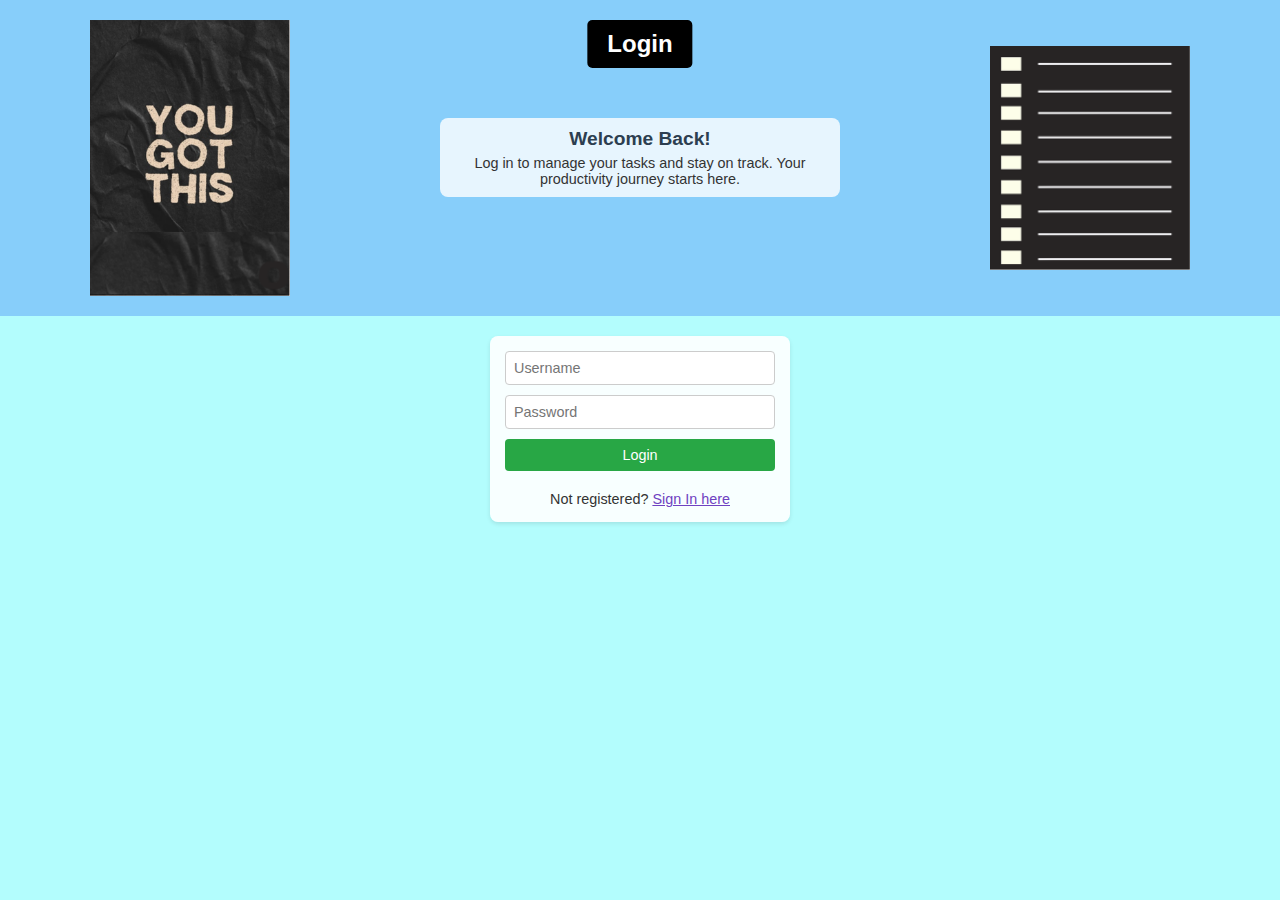
<file: index.html>
<!DOCTYPE html>
<html lang="en">
<head>
    <meta charset="UTF-8">
    <meta name="viewport" content="width=device-width, initial-scale=1.0">
    <title>Task Manager</title>
    <link rel="stylesheet" href="styles.css">
</head>
<body>
    <section class="top">
        <!-- <img src="1.png" alt="You Got This"> -->
        <!-- <div class="head">
            <h1>Task Manager</h1>
        </div> -->
        <div class="intro">
            <h2>Welcome to Your Task Manager</h2>
            <p>Stay organized and productive! Add tasks with deadlines, mark them as complete, and track your progress—let's achieve your goals—one task at a time.</p>
        </div>
        <!-- <img src="2.png" alt="Checklist"> -->
    </section>

    <section class="bottom">
        <div class="task-container">
            <!-- Menu Bar -->
            <div class="menu-bar">
                <button id="allTasksBtn" class="menu-btn active">All Tasks</button>
                <button id="completedTasksBtn" class="menu-btn">Completed</button>
                <button id="incompleteTasksBtn" class="menu-btn">Incomplete</button>
                <button id="deletedTasksBtn" class="menu-btn">Deleted</button>
                <button id="logoutBtn" class="menu-btn logout">Logout</button>
            </div>

            <!-- Task Input Section -->
            <div class="task-input">
                <input type="text" id="taskInput" placeholder="Enter a new task" maxlength="100">
                <input type="datetime-local" id="deadlineInput" min="2025-03-23T00:00">
                <button id="addTaskBtn">Add Task</button>
            </div>

            <!-- Task List Section -->
            <ul id="taskList"></ul>
        </div>
    </section>

    <script src="script.js"></script>
</body>
</html>
</file>
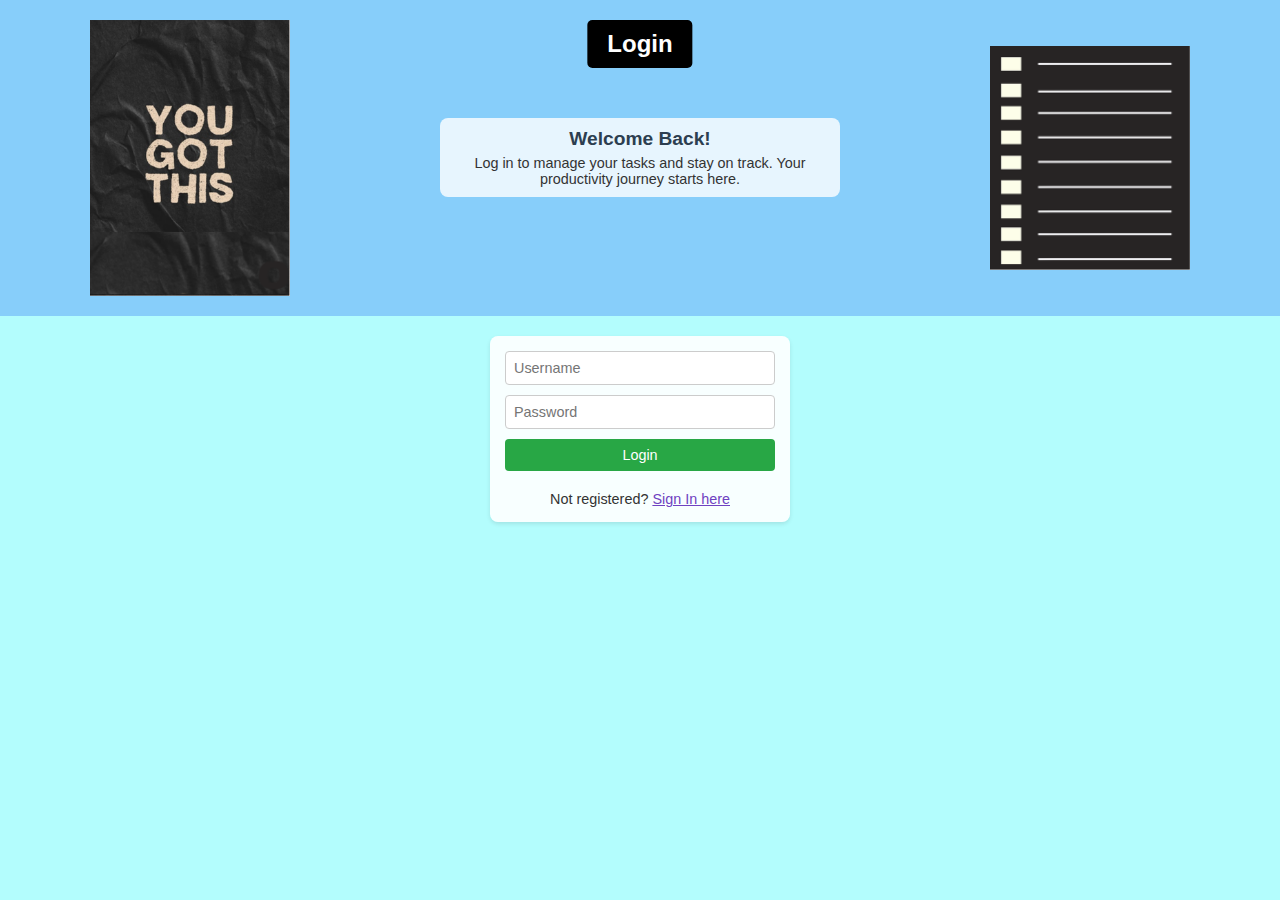
<file: login.html>
<!DOCTYPE html>
<html lang="en">
<head>
    <meta charset="UTF-8">
    <meta name="viewport" content="width=device-width, initial-scale=1.0">
    <title>Login - Task Manager</title>
    <link rel="stylesheet" href="styles.css">
</head>
<body>
    <section class="top">
        <img src="1.png" alt="You Got This">
        <div class="head">
            <h1>Login</h1>
        </div>
        <div class="intro">
            <h2>Welcome Back!</h2>
            <p>Log in to manage your tasks and stay on track. Your productivity journey starts here.</p>
        </div>
        <img src=" 2.png" alt="Checklist">
    </section>

    <section class="bottom">
        <div class="auth-container">
            <form id="loginForm">
                <input type="text" id="loginUsername" placeholder="Username" required>
                <input type="password" id="loginPassword" placeholder="Password" required>
                <button type="submit">Login</button>
                <p>Not registered? <a href="signin.html">Sign In here</a></p>
            </form>
        </div>
    </section>

    <script src="script.js"></script>
</body>
</html>
</file>
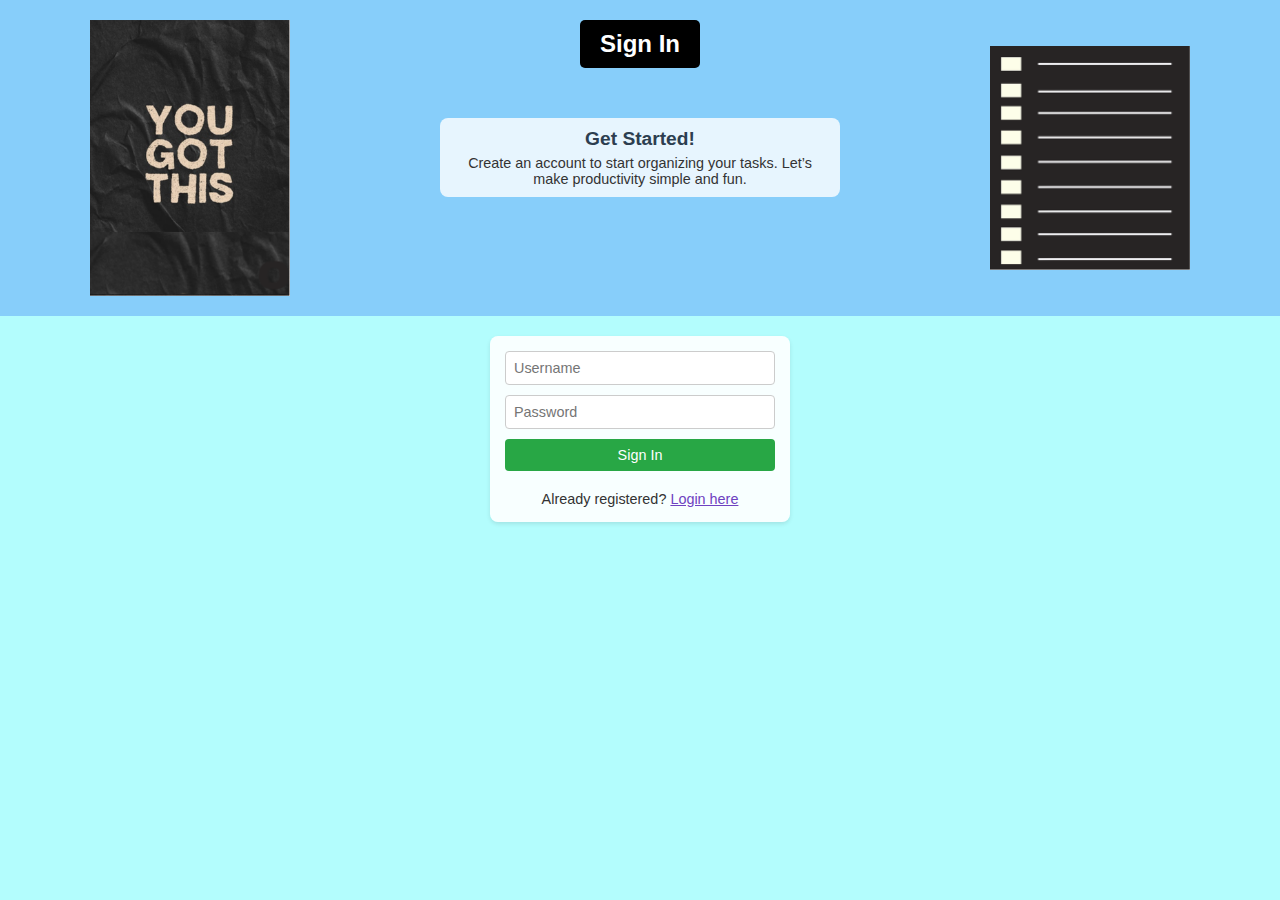
<file: signin.html>
<!DOCTYPE html>
<html lang="en">
<head>
    <meta charset="UTF-8">
    <meta name="viewport" content="width=device-width, initial-scale=1.0">
    <title>Sign In - Task Manager</title>
    <link rel="stylesheet" href="styles.css">
</head>
<body>
    <section class="top">
        <img src="1.png" alt="You Got This">
        <div class="head">
            <h1>Sign In</h1>
        </div>
        <div class="intro">
            <h2>Get Started!</h2>
            <p>Create an account to start organizing your tasks. Let’s make productivity simple and fun.</p>
        </div>
        <img src="2.png" alt="Checklist">
    </section>

    <section class="bottom">
        <div class="auth-container">
            <form id="signinForm">
                <input type="text" id="signinUsername" placeholder="Username" required>
                <input type="password" id="signinPassword" placeholder="Password" required>
                <button type="submit">Sign In</button>
                <p>Already registered? <a href="login.html">Login here</a></p>
            </form>
        </div>
    </section>

    <script src="script.js"></script>
</body>
</html>
</file>
<file: styles.css>
* {
    margin: 0;
    padding: 0;
    box-sizing: border-box;
}

body {
    display: flex;
    flex-direction: column;
    min-height: 100vh;
    background-color: #87CEFA; /* Light blue background */
    font-family: 'Arial', sans-serif;
    color: #333;
}

.top {
    display: flex;
    align-items: center;
    justify-content: space-around;
    width: 100%;
    background-color: #87CEFA;
    padding: 20px;
    position: relative;
}

.top img {
    width: 200px;
    height: auto;
}

.head {
    position: absolute;
    top: 20px;
    left: 50%;
    transform: translateX(-50%);
    background: black;
    color: white;
    padding: 10px 20px;
    border-radius: 5px;
    font-size: 18px;
    font-weight: bold;
    text-align: center;
}

.head h1 {
    font-size: 1.5rem;
}

.intro {
    text-align: center;
    max-width: 400px;
    background: rgba(255, 255, 255, 0.8);
    padding: 10px;
    border-radius: 8px;
    margin: 0 10px;
}

.intro h2 {
    font-size: 1.2rem;
    margin-bottom: 5px;
    color: #2c3e50;
}

.intro p {
    font-size: 0.9rem;
    color: #333;
}

.bottom {
    width: 100%;
    background-color: #B3FDFD; /* Cyan background */
    flex: 1;
    display: flex;
    justify-content: center;
    align-items: flex-start;
    padding: 20px;
}

/* Task Manager Styling */
.task-container, .auth-container {
    max-width: 600px;
    width: 100%;
    padding: 15px;
    background-color: rgba(255, 255, 255, 0.9);
    border-radius: 8px;
    box-shadow: 0 2px 4px rgba(0, 0, 0, 0.1);
}

.auth-container {
    max-width: 300px;
}

/* Menu Bar Styling */
.menu-bar {
    display: flex;
    gap: 5px;
    margin-bottom: 10px;
    flex-wrap: wrap;
}

.menu-btn {
    padding: 6px 10px;
    background-color: #ecf0f1;
    border: none;
    border-radius: 4px;
    cursor: pointer;
    font-size: 0.8rem;
    transition: background-color 0.3s;
}

.menu-btn.active, .menu-btn:hover {
    background-color: #3498db;
    color: white;
}

.logout {
    margin-left: auto;
    background-color: #e74c3c;
    color: white;
}

.logout:hover {
    background-color: #c0392b;
}

/* Task Input Styling */
.task-input {
    display: flex;
    gap: 5px;
    margin-bottom: 10px;
}

#taskInput, #deadlineInput, .auth-container input {
    flex: 1;
    padding: 8px;
    font-size: 0.9rem;
    border: 1px solid #ccc;
    border-radius: 4px;
    outline: none;
    background-color: #fff;
    transition: border-color 0.3s;
}

#taskInput:focus, #deadlineInput:focus, .auth-container input:focus {
    border-color: #3498db;
}

#addTaskBtn, .auth-container button {
    padding: 8px 15px;
    background-color: #28a745;
    color: white;
    border: none;
    border-radius: 4px;
    font-size: 0.9rem;
    cursor: pointer;
    transition: background-color 0.3s;
}

#addTaskBtn:hover, .auth-container button:hover {
    background-color: #218838;
}

/* Task List Styling */
#taskList {
    list-style: none;
}

.task-item {
    display: flex;
    flex-wrap: wrap;
    justify-content: space-between;
    align-items: center;
    padding: 10px;
    margin-bottom: 5px;
    background-color: #fafafa;
    border-radius: 4px;
    border-left: 4px solid #3498db;
    transition: transform 0.2s;
}

.task-item:hover {
    transform: translateX(3px);
}

.task-item.completed {
    border-left-color: #95a5a6;
}

.task-item.completed .task-text {
    text-decoration: line-through;
    color: #7f8c8d;
}

.task-item.deleted {
    border-left-color: #e74c3c;
    opacity: 0.7;
}

.task-text {
    flex: 1;
    margin-right: 5px;
    word-break: break-word;
    font-weight: bold;
    font-size: 0.9rem;
}

.task-description {
    width: 100%;
    font-size: 0.8rem;
    color: #555;
    margin-top: 3px;
}

.task-deadline {
    font-size: 0.8rem;
    color: #7f8c8d;
    margin-right: 5px;
}

.task-actions button {
    padding: 5px 8px;
    margin-left: 3px;
    border: none;
    border-radius: 4px;
    font-size: 0.8rem;
    cursor: pointer;
    transition: background-color 0.3s;
}

.complete-btn {
    background-color: #3498db;
    color: white;
}

.complete-btn:hover {
    background-color: #2980b9;
}

.edit-btn {
    background-color: #f39c12;
    color: white;
}

.edit-btn:hover {
    background-color: #e67e22;
}

.delete-btn {
    background-color: #e74c3c;
    color: white;
}

.delete-btn:hover {
    background-color: #c0392b;
}

/* Auth Form Styling */
.auth-container form {
    display: flex;
    flex-direction: column;
    gap: 10px;
}

.auth-container p {
    text-align: center;
    margin-top: 10px;
    font-size: 0.9rem;
}

.auth-container a {
    color: #6f42c1;
    text-decoration: underline;
}

.auth-container a:hover {
    color: #5a32a3;
}

/* Responsive Design */
@media (max-width: 768px) {
    .top {
        flex-direction: column;
        padding: 10px;
    }
    .top img {
        width: 150px;
        margin-bottom: 10px;
    }
    .intro {
        margin: 10px 0;
    }
    .task-input, .menu-bar {
        flex-direction: column;
    }
    #addTaskBtn, .menu-btn {
        width: 100%;
    }
    .task-item {
        flex-direction: column;
        align-items: flex-start;
    }
    .task-actions {
        margin-top: 5px;
        width: 100%;
        display: flex;
        gap: 3px;
    }
}
</file>
